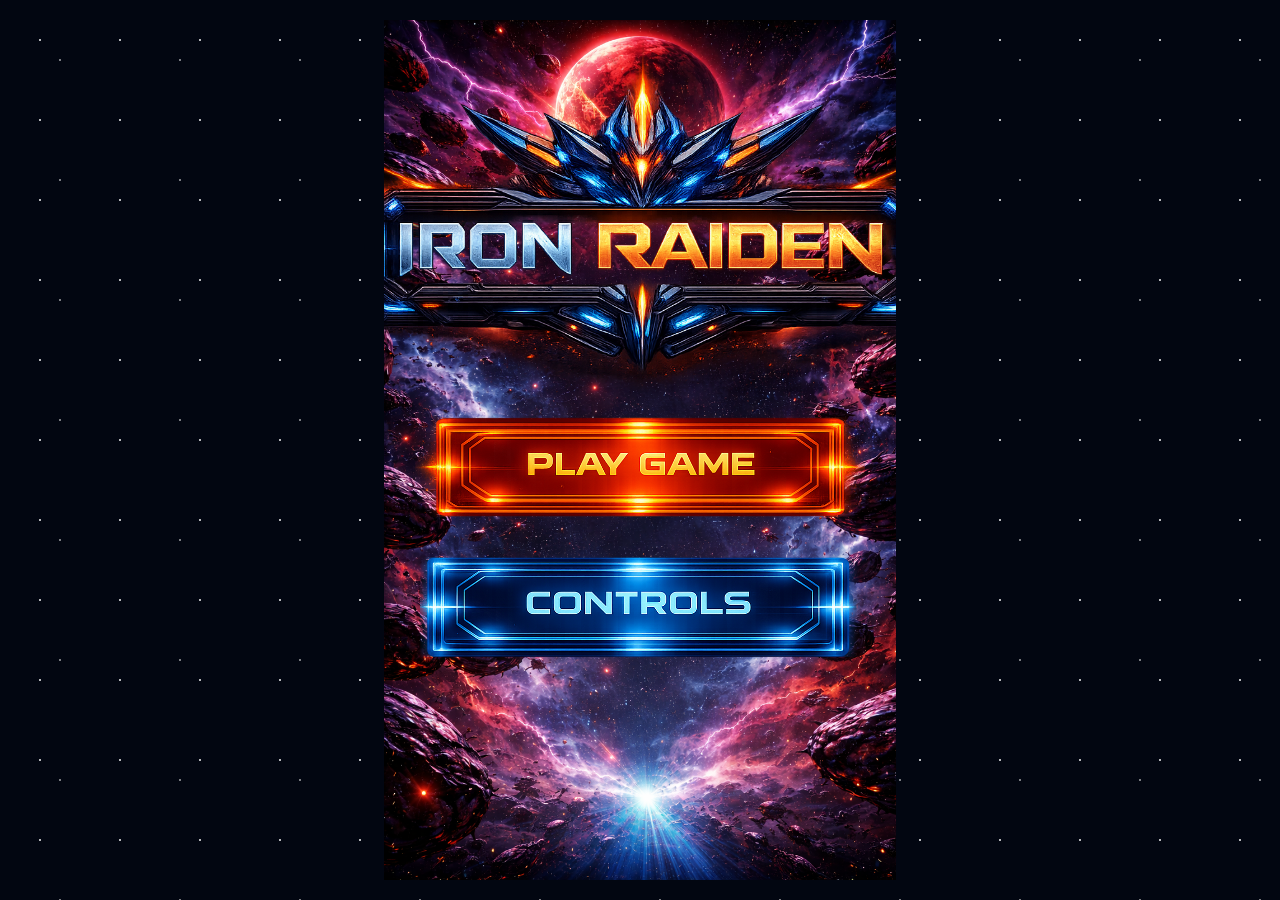
<file: index.html>
<!DOCTYPE html>
<html lang="en">

<head>
    <meta charset="UTF-8">
    <meta name="viewport" content="width=device-width, initial-scale=1.0">
    <title>IRON-RAIDEN-MENU</title>
    <link rel="stylesheet" href="./css/main.css">
</head>

<body>
    <div id="menu">
        <div id="logo"></div>
        <div id="menu-buttons">
            <div id="play-game-button"></div>
            <div id="controls-button"></div>
        </div>


    </div>

    <audio id="menuMusic" src="assets/sounds/690294__lightmister__space-main-menu-trailer.mp3" loop></audio>
    <script src="./js/buttons.js"></script>
</body>

</html>
</file>
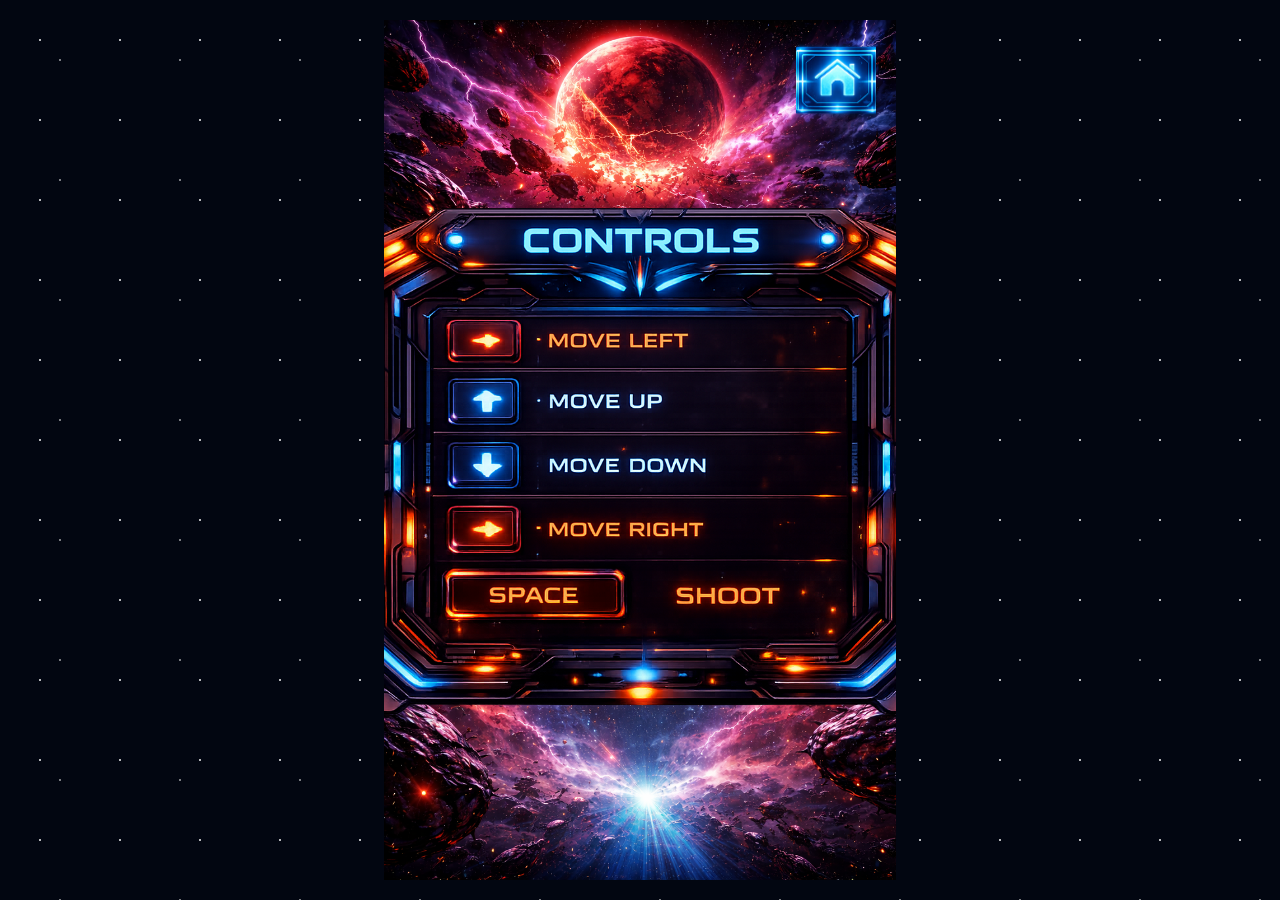
<file: controls.html>
<!DOCTYPE html>
<html lang="en">
<head>
    <meta charset="UTF-8">
    <meta name="viewport" content="width=device-width, initial-scale=1.0">
    <title>CONTROLS</title>
    <link rel="stylesheet" href="./css/main.css">
</head>
<body>
        <div id="controls">
           
         <div id="back-to-menu-button-2"></div>>
         <div id="image-controls"></div>
        </div>
        
        <audio id="menuMusic" src="assets/sounds/690294__lightmister__space-main-menu-trailer.mp3" loop></audio>
        <script src="./js/buttons.js"></script>
</body>
</html>
</file>
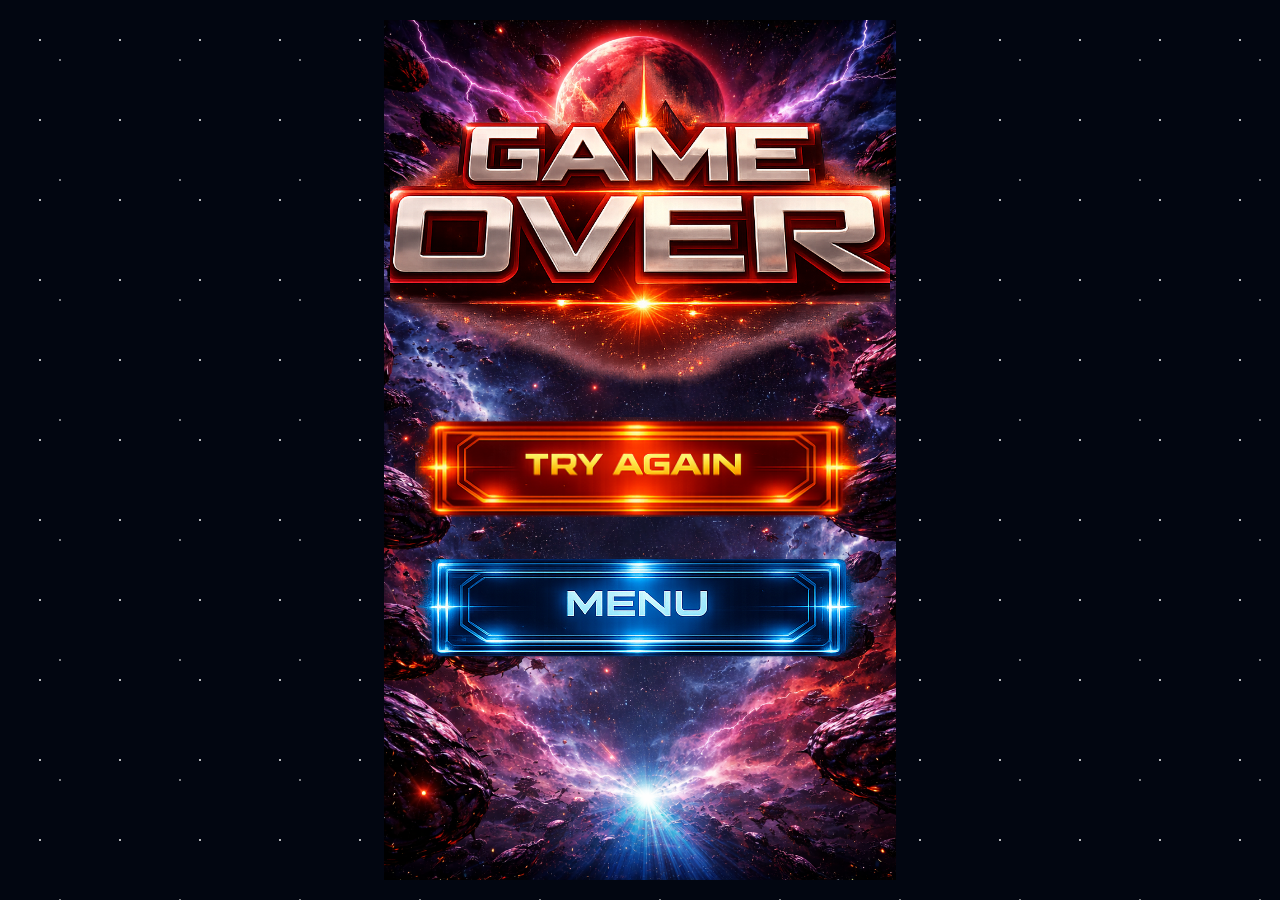
<file: game-over.html>
<!DOCTYPE html>
<html lang="en">

<head>
    <meta charset="UTF-8">
    <meta http-equiv="X-UA-Compatible" content="IE=edge">
    <meta name="viewport" content="width=device-width, initial-scale=1.0">
    <title>GAME-OVER</title>

    <link rel="stylesheet" href="./css/main.css">
    </link>

</head>

<body>

    <div id="page-gameover">
       <div id="game-over-logo"></div>
       <div id="game-over-buttons">
            <div id="try-again-button"></div>
            <div id="menu-button"></div>
       </div>
        

    </div>

    <audio id="menuMusic" src="assets/sounds/690294__lightmister__space-main-menu-trailer.mp3" loop></audio>
    <script src="./js/buttons.js"></script>
    

</body>

</html>
</file>
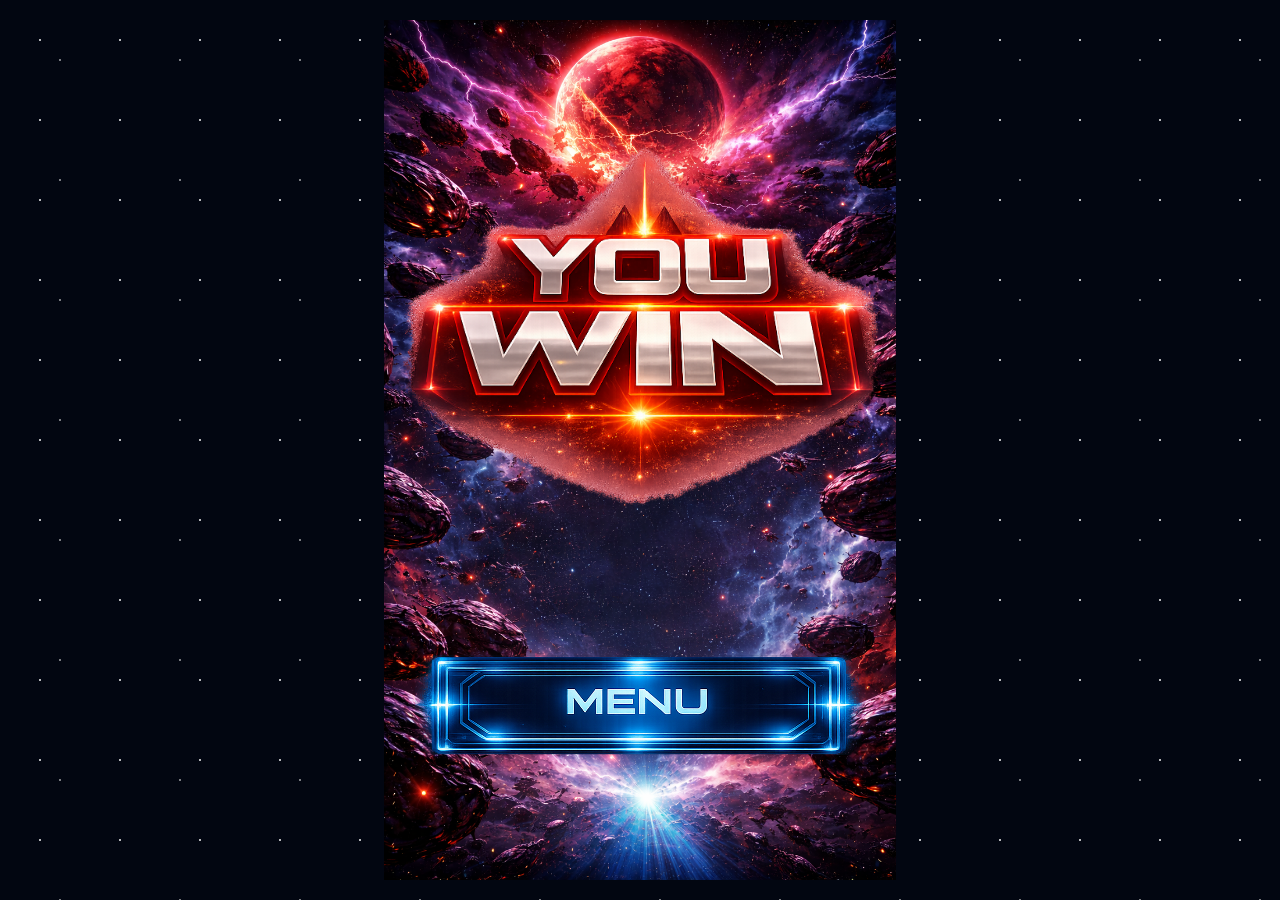
<file: you-win.html>
<!DOCTYPE html>
<html lang="en">

<head>
    <meta charset="UTF-8">
    <meta http-equiv="X-UA-Compatible" content="IE=edge">
    <meta name="viewport" content="width=device-width, initial-scale=1.0">
    <title>YOU-WIN</title>

    <link rel="stylesheet" href="./css/main.css">
    </link>

</head>

<body>

    <div id="page-you-win">
        <div id="you-win-logo"></div>
        <div id="menu-button"></div>
    </div>

    <audio id="menuMusic" src="assets/sounds/690294__lightmister__space-main-menu-trailer.mp3" loop></audio>
    <script src="./js/buttons.js"></script>


</body>

</html>
</file>
<file: css/main.css>
body {
    margin: 0;
    padding: 0;
    background: #020611;
    overflow: hidden;
    position: relative;
}

/* Capas de estrellas */
body::before,
body::after {
    content: "";
    position: fixed;
    inset: 0;
    height: 200%;
    pointer-events: none;
    z-index: -1;
    will-change: transform;
}

/* Estrellas lejanas (más pequeñas y lentas) */
body::before {
    background-image:
        radial-gradient(rgba(255, 255, 255, 0.8) 1px, transparent 1px);
    background-size: 120px 120px;
    background-repeat: repeat;
    animation: starsMoveSlow 200s linear infinite;
    opacity: 0.6;
}

/* Estrellas cercanas (más grandes y rápidas) */
body::after {
    background-image:
        radial-gradient(rgba(255, 255, 255, 0.9) 1.5px, transparent 1.5px);
    background-size: 80px 80px;
    background-repeat: repeat;
    animation: starsMoveFast 120s linear infinite;
    opacity: 0.8;
}

/* Animaciones infinitas */
@keyframes starsMoveSlow {
    from {
        transform: translateY(0);
    }

    to {
        transform: translateY(-1000px);
    }
}

@keyframes starsMoveFast {
    from {
        transform: translateY(0);
    }

    to {
        transform: translateY(-1500px);
    }
}

/* Tu board del juego */
#board {
    position: relative;
    z-index: 1;
}

#menu {
    width: 40vw;
    height: calc(100vh - 40px);
    position: relative;
    overflow: hidden;
    margin: 20px auto;
    background-image: url("../assets/images/board.png");
    background-size: cover;
    background-position: center;
    background-repeat: no-repeat;
    display: flex;
    flex-direction: column;
    justify-content: space-evenly;
    align-items: center;
}

#logo {
    height: 350px;
    width: 750px;
    background-image: url("../assets/images/logo.png");
    background-size: cover;
    background-position: center;
    background-repeat: no-repeat;
    top: 100px;

}

#menu-buttons {
    display: flex;
    flex-direction: column;
    justify-content: center;
    align-items: center;
    gap: 20px;
    margin-bottom: 200px;
}

#play-game-button {
    height: 100px;
    width: 450px;
    background-image: url("../assets/images/play-game-button.png");
    background-size: cover;
    background-position: center;
    background-repeat: no-repeat;
    transition: transform 0.2s ease;
    margin-bottom: 20px;
}

#play-game-button:hover {
    transform: scale(1.1);
    cursor: pointer;

}

#controls-button {
    height: 100px;
    width: 440px;
    background-image: url("../assets/images/controls-button.png");
    background-size: cover;
    background-position: center;
    background-repeat: no-repeat;

    transition: transform 0.2s ease;
}

#controls-button:hover {
    transform: scale(1.1);
    cursor: pointer;

}



#controls {
    width: 40vw;
    height: calc(100vh - 40px);
    position: relative;
    overflow: hidden;
    margin: 20px auto;
    background-image: url("../assets/images/board.png");
    background-size: cover;
    background-position: center;
    background-repeat: no-repeat;
    display: flex;
    flex-direction: column;
    justify-content: center;
    align-items: center;
}

#image-controls{
    width: 600px;
    height: 520px;
    background-image: url("../assets/images/controls.png");
    background-size: cover;
    background-position: center;
    background-repeat: no-repeat;

}

#board {
    width: 40vw;
    height: calc(100vh - 40px);
    position: relative;
    overflow: hidden;
    margin: 20px auto;
    background-image: url("../assets/images/board.png");
    background-size: cover;
    background-position: center;
    background-repeat: no-repeat;
}

#page-you-win {
    width: 40vw;
    height: calc(100vh - 40px);
    position: relative;
    overflow: hidden;
    margin: 20px auto;
    background-image: url("../assets/images/board.png");
    background-size: cover;
    background-position: center;
    background-repeat: no-repeat;
    display: flex;
    flex-direction: column;
    justify-content: center;  
    align-items: center;
}

#you-win-logo{
    height: 360px;
    width: 475px;
    background-image: url("../assets/images/you-win.png");
    background-size: cover;
    background-position: center;
    background-repeat: no-repeat;
    top: 100px;
    margin-bottom: 150px;
}

#page-gameover {
    width: 40vw;
    height: calc(100vh - 40px);
    position: relative;
    overflow: hidden;
    margin: 20px auto;
    background-image: url("../assets/images/board.png");
    background-size: cover;
    background-position: center;
    background-repeat: no-repeat;
    display: flex;
    justify-content: space-evenly !important;  
    align-items: center;
}

#game-over-logo {
    height: 350px;
    width: 500px;
    background-image: url("../assets/images/game-over.png");
    background-size: cover;
    background-position: center;
    background-repeat: no-repeat;
    top: 100px;
}

#game-over-buttons {
    display: flex;
    flex-direction: column;
    gap: 20px;
    margin-bottom: 200px;
}

#try-again-button {
    height: 100px;
    width: 450px;
    background-image: url("../assets/images/try-again-button.png");
    background-size: cover;
    background-position: center;
    background-repeat: no-repeat;
    transition: transform 0.2s ease;
    margin-bottom: 20px;
}

#try-again-button:hover {
    transform: scale(1.1);
    cursor: pointer;

}

#menu-button {
    height: 100px;
    width: 450px;
    background-image: url("../assets/images/menu-button.png");
    background-size: cover;
    background-position: center;
    background-repeat: no-repeat;
    transition: transform 0.2s ease;
}

#menu-button:hover {
    transform: scale(1.1);
    cursor: pointer;
}

#back-to-menu-button {
    height: 80px;
    width: 80px;
    background-image: url("../assets/images/back-to-menu-button.png");
    background-size: cover;
    background-position: center;
    background-repeat: no-repeat;
    transition: transform 0.2s ease;
    margin-right: 20px;
    margin-top: 20px;

}

#back-to-menu-button:hover {
    transform: scale(1.1);
    cursor: pointer;
}

#back-to-menu-button-2{
    height: 80px;
    width: 80px;
    position: absolute;
    background-image: url("../assets/images/back-to-menu-button.png");
    background-size: cover;
    background-position: center;
    background-repeat: no-repeat;
    transition: transform 0.2s ease;
    margin-right: 20px;
    margin-top: 20px;
    top: 0;
    right:0;
}

#back-to-menu-button-2:hover {
    transform: scale(1.1);
    cursor: pointer;
}

#result-container {
    display: flex;
    flex-direction: row;
    justify-content: space-between;
    align-items: start;
    gap: 20px;
}

#player {
    position: absolute;
    background-image: url("../assets/images/player.png");
    background-size: cover;
    background-position: center;
    background-repeat: no-repeat;


}

.enemy {
    position: absolute;
    background-image: url("../assets/images/enemy.png");
    background-size: cover;
    background-position: center;
    background-repeat: no-repeat;
}

.bullet {
    position: absolute;
    background-image: url("../assets/images/bullet.png");
    background-size: cover;
    background-position: center;
    background-repeat: no-repeat;
}

#page-gameover {
    text-align: center;
    background-color: rgb(216, 197, 232);
    display: flex;
    flex-direction: column;
    justify-content: center;
    align-items: center;
}

.play-again {
    margin-top: 50px;
    margin-bottom: 50px;
}

.img-gameover {
    width: 60vw;
    height: auto;
}


p {
    color: white;
    font-size: 30px;
}

#top-container {
    display: flex;
    justify-content: space-between;
}

#score-lives-container {

    margin-left: 20px;
}

#score,#lives{
  font-family:"Orbitron",sans-serif;
  font-size:26px;

  color:#00e5ff;

  text-shadow:
  0 0 5px #00e5ff,
  0 0 10px #00e5ff,
  0 0 20px #00e5ff,
  0 0 40px #00e5ff;
}

#lives {
    margin-top: 10px;
}

#score-up{
  color:#00ff88;
  transform:scale(1.2);
}

.explosion {
  position: absolute;
  width: 120px;
  height: 120px;
  background-image: url("../assets/images/explosion.png");
  background-size: contain;
  background-repeat: no-repeat;
  pointer-events: none;
  animation: explode 0.35s ease-out forwards;
}

@keyframes explode {
  0% {
    transform: scale(0.5);
    opacity: 1;
  }

  100% {
    transform: scale(1.5);
    opacity: 0;
  }
}
</file>
